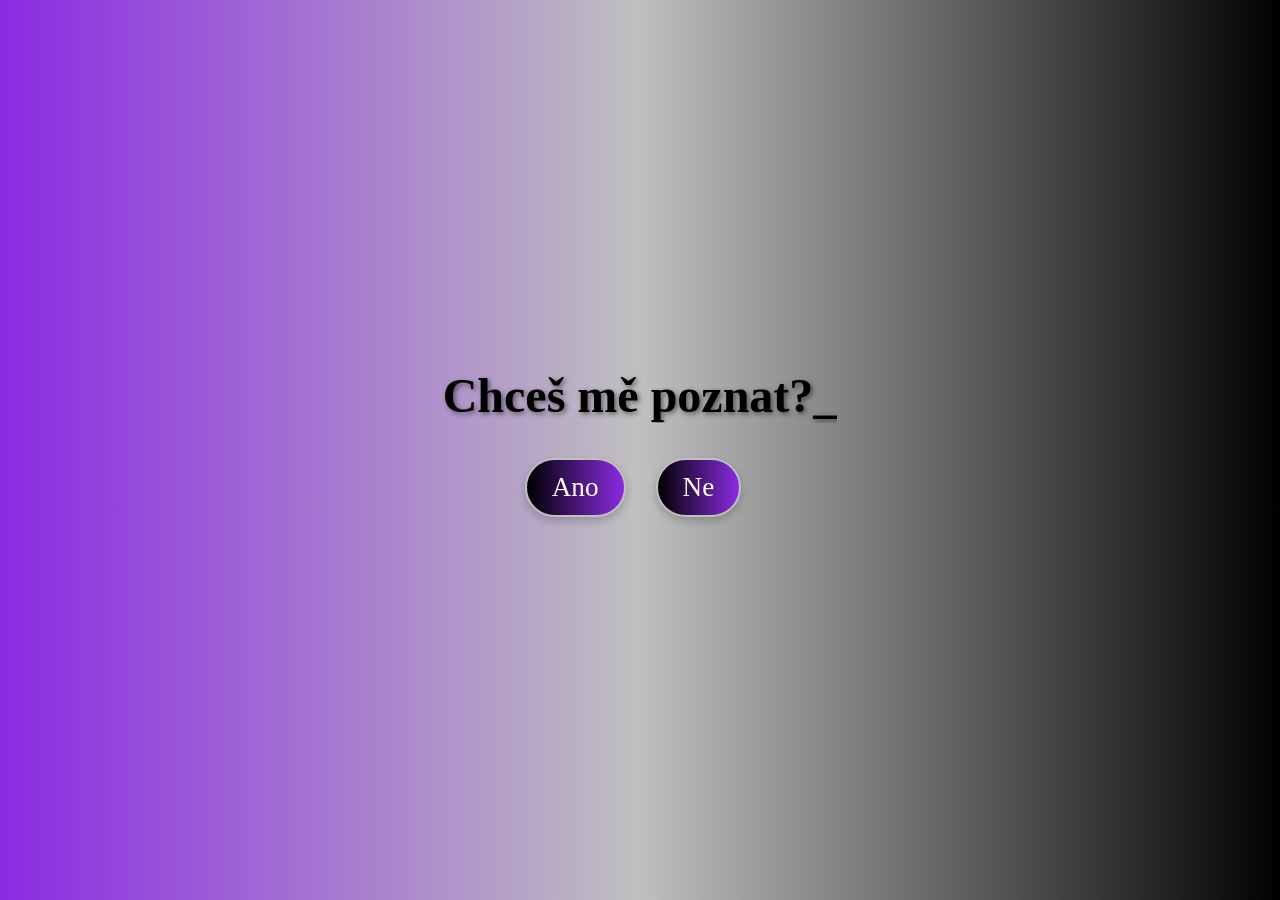
<file: Index.html>
<!DOCTYPE html>
<html lang="cs">
<head>
    <meta charset="UTF-8">
    <meta name="viewport" content="width=device-width, initial-scale=1.0">
    <title>Main</title>
    <link rel="stylesheet" href="page.css">
    <link href="https://fonts.googleapis.com/css2?family=Poppins:wght@700&display=swap" rel="stylesheet">
</head>
<body id="main-page">
    <div class="container">
        <div class="typewriter">
            <p>Chceš mě poznat?<span class="blinking-cursor">_</span></p>
        </div>
        <div class="button-container">
            <a href="Kryštof.html" class="btn">Ano</a>
            <button onclick="window.close();" class="btn">Ne</button>
        </div>
    </div>
</body>
</html>
</file>
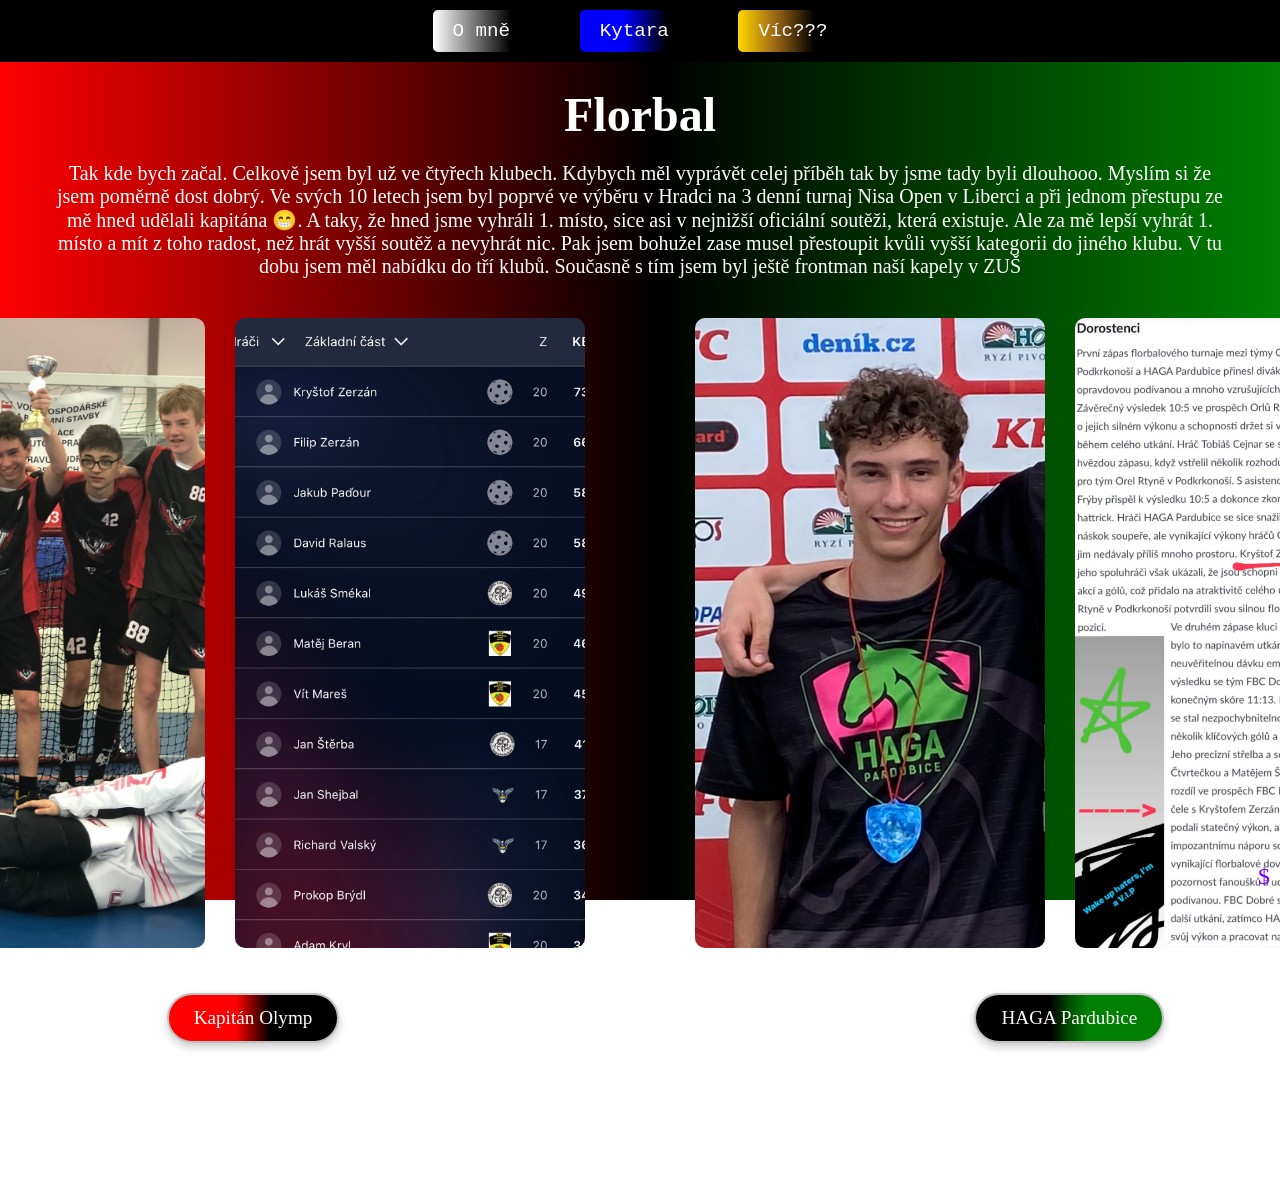
<file: Florbal.html>
<!DOCTYPE html>
<html lang="cs">
<head>
    <meta charset="UTF-8">
    <meta name="viewport" content="width=device-width, initial-scale=1.0">
    <title>Florbal</title>
    <link rel="stylesheet" href="page.css">
</head>
<body id="florbal">
    <header>
        <nav>
            <ul>
                <li><a href="Kryštof.html" class="omne">O mně</a></li>
                <li><a href="Kytara.html" class="kytara">Kytara</a></li>
                <li><a href="SS.html" class="tyrkys">Víc???</a></li>
                <a href="index.html" class="corner-link" style="color:  rgb(115, 0, 255);">$</a>
            </ul>
        </nav>
    </header>

    <div class="content">
        <h1 style="font-family: 'Times New Roman', Times, serif; text-align: center;">Florbal</h1>
        <p style="font-family: 'Times New Roman', Times, serif; text-align: center;   font-size: 20px;">Tak kde bych začal. Celkově jsem byl už ve čtyřech klubech. Kdybych měl vyprávět celej příběh tak by jsme tady byli dlouhooo.
             Myslím si že jsem poměrně dost dobrý. Ve svých 10 letech jsem byl poprvé ve výběru v Hradci na 3 denní turnaj Nisa Open v Liberci a při jednom přestupu ze mě hned udělali kapitána 😁.
             A taky, že hned jsme vyhráli 1. místo, sice asi v nejnižší oficiální soutěži, která existuje. Ale za mě lepší vyhrát 1. místo a mít z toho radost, než hrát vyšší soutěž a nevyhrát nic.  
             Pak jsem bohužel zase musel přestoupit kvůli vyšší kategorii do jiného klubu. V tu dobu jsem měl nabídku do tří klubů. Současně s tím jsem byl ještě frontman naší kapely v ZUŠ</p>
        <div class="photos">
            <img src="Obrázky/1. misto.JPEG" alt="Florbal Fotka 1">
            <img src="Obrázky/body.JPEG" alt="Florbal Fotka 2">
            <img src="Obrázky/sfl.PNG" alt="Florbal Fotka 3">
            <img src="Obrázky/clanek haga.PNG" alt="Florbal Fotka 4">
        </div>
        <div class="links">
            <a href="https://www.olympvychod.cz/l/zastavi-nekdo-starsi-zaky-v-jejich-serii-neporazitelnosti/" class="red-link" target="_blank">Kapitán Olymp</a>
            <a href="https://www.hagapardubice.cz/" class="green-link" target="_blank">HAGA Pardubice</a>
        </div>
    </div>
</body>
</html>
</file>
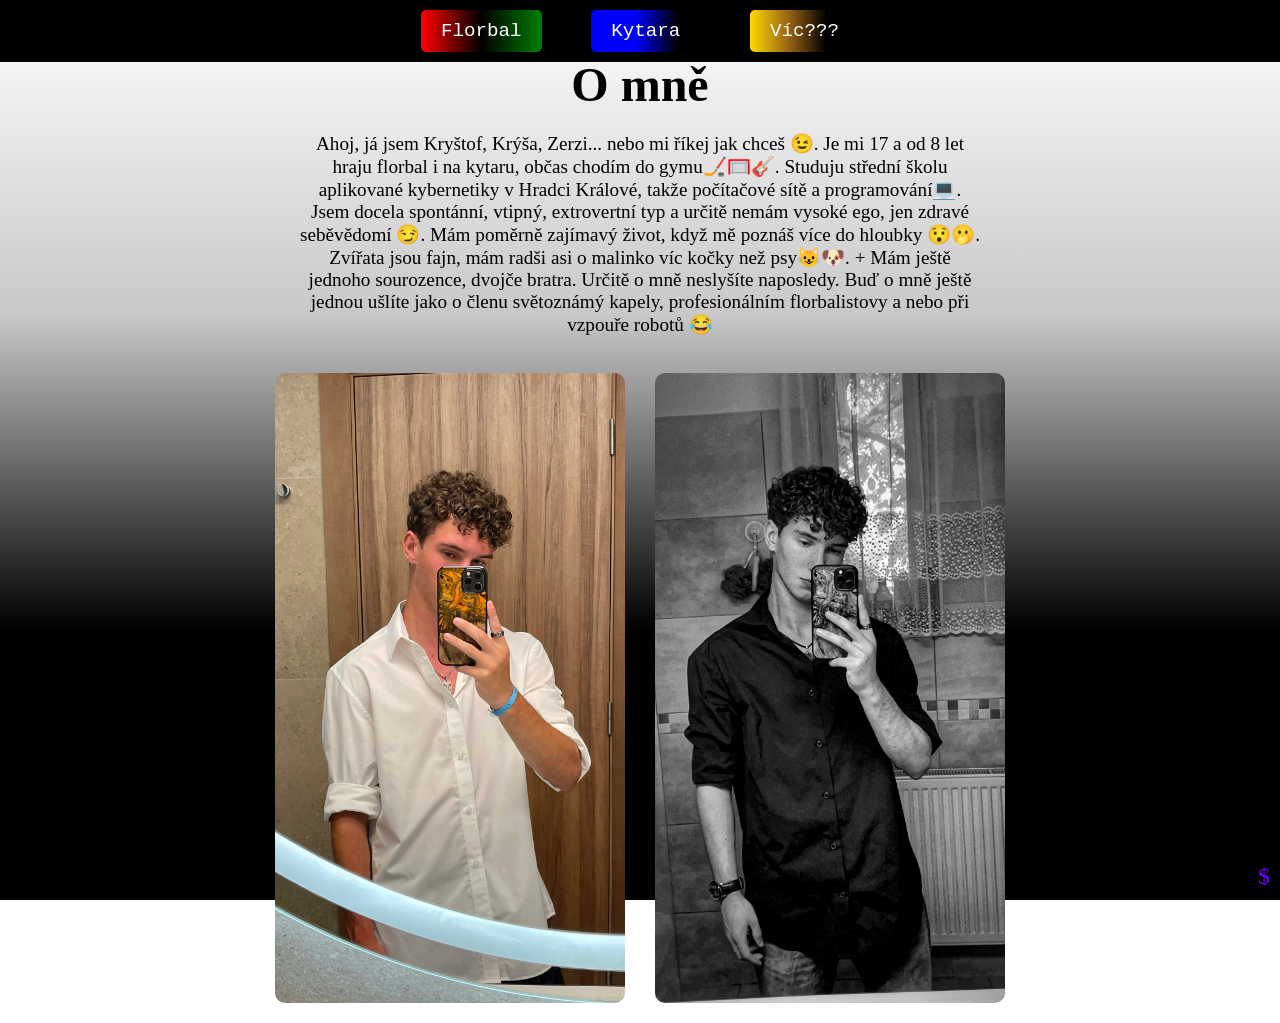
<file: Kryštof.html>
<!DOCTYPE html>
<html lang="cs">
<head>
    <meta charset="UTF-8">
    <meta name="viewport" content="width=device-width, initial-scale=3.0">
    <title>O mně</title>
    <link rel="stylesheet" href="page.css">
</head>
<body id="index" class="ome"> 
    <header>
        <nav>
            <ul>
                <li><a href="Florbal.html" class="florbal">Florbal</a></li>
                <li><a href="Kytara.html" class="kytara">Kytara</a></li>
                <li><a href="SS.html" class="tyrkys">Víc???</a></li>
                <a href="index.html" class="corner-link" style="color: rgb(115, 0, 255);">$</a>
            </ul>
        </nav>
    </header>

    <div class="content">
        <h1 style="font-family: 'Times New Roman', Times, serif; text-align: center; margin-top: 60px;">O mně</h1>
        <p style="font-family: 'Times New Roman', Times, serif; margin-left: 300px; margin-right: 300px; text-align: center;">Ahoj, já jsem Kryštof, Krýša, Zerzi... nebo mi říkej jak chceš 😉. Je mi 17 a od 8 let hraju florbal i na kytaru, občas chodím do gymu🏒🥅🎸.
             Studuju střední školu aplikované kybernetiky v Hradci Králové, takže počítačové sítě a programování💻. Jsem docela spontánní, vtipný, extrovertní typ a určitě nemám vysoké ego, jen zdravé seběvědomí 😏.
             Mám poměrně zajímavý život, když mě poznáš více do hloubky 😯🫢. Zvířata jsou fajn, mám radši asi o malinko víc kočky než psy😺🐶. + Mám ještě jednoho sourozence, dvojče bratra.
             Určitě o mně neslyšíte naposledy. Buď o mně ještě jednou ušlíte jako o členu světoznámý kapely, profesionálním florbalistovy a nebo při vzpouře robotů 😂</p>
        <div class="photos">
            <img src="Obrázky/bila kosile.JPEG" alt="Fotka 1" class="kryštof-fotky" style="margin-left: 50px;">
            <img src="Obrázky/cerna kosile.JPEG" alt="Fotka 2" class="kryštof-fotky">
        </div>
    </div>
</body>
</html>
</file>
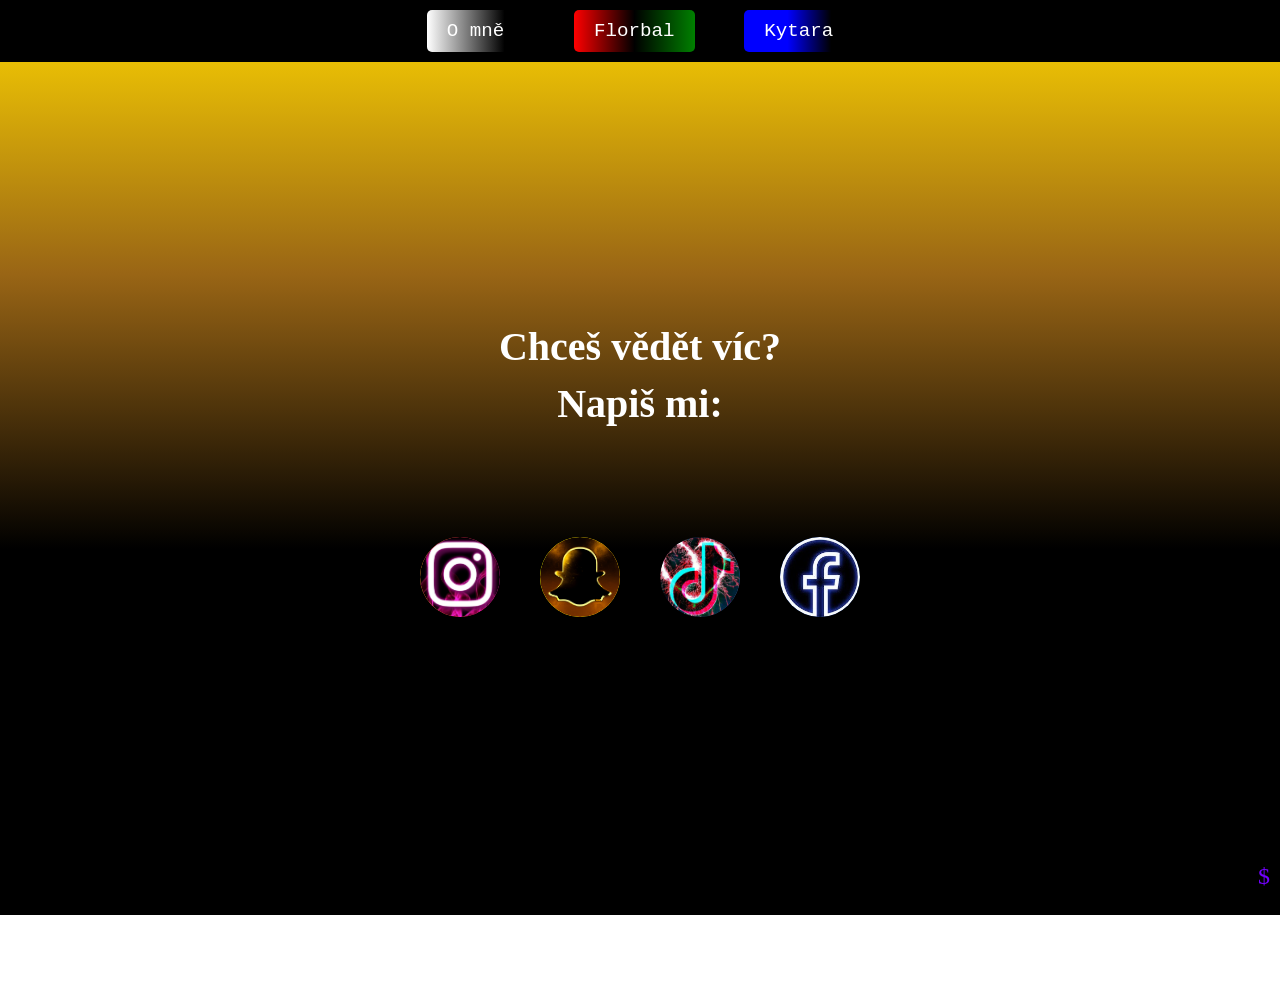
<file: SS.html>
<!DOCTYPE html>
<html lang="cs">
<head>
    <meta charset="UTF-8">
    <meta name="viewport" content="width=device-width, initial-scale=1.0">
    <title>SS</title>
    <link rel="stylesheet" href="page.css">
</head>
<body id="ss" class="background">
    <header>
        <nav>
            <ul>
                <li><a href="Kryštof.html" class="omne">O mně</a></li>
                <li><a href="Florbal.html" class="florbal">Florbal</a></li>
                <li><a href="Kytara.html" class="kytara">Kytara</a></li>
                <a href="index.html" class="corner-link" style="color:  rgb(115, 0, 255);">$</a>
            </ul>
        </nav>
    </header>
    
    <div class="container">
        <!-- Nový kontejner pro oba textové prvky -->
        <div class="text-container">
            <h1>Chceš vědět víc?</h1>
            <h1>Napiš mi:</h1>
        </div>

        <div class="social-links">
            <a href="https://www.instagram.com/krystof_zerzan77/profilecard/?igsh=ZDhwNXVjMTFlZjU3" class="instagram" target="_blank">
                <img src="Obrázky/instagram icon.jpg" alt="Instagram">
            </a>
            <a href="https://snapchat.com/t/ScqIEeSh" class="snapchat" target="_blank">
                <img src="Obrázky/snapchat icon.png" alt="Snapchat">
            </a>
            <a href="https://www.tiktok.com/@krystof_zerzan_?_t=8qn5IITdKMb&_r=1" class="tiktok" target="_blank">
                <img src="Obrázky/tiktok icon.jpg" alt="TikTok">
            </a>
            <a href="https://www.facebook.com/krystof.zerzan" class="facebook" target="_blank">
                <img src="Obrázky/facebook logo.jpg" alt="Facebook">
            </a>
        </div>
    </div>
</body>
</html>
</file>
<file: page.css>
* {
    margin: 0;
    padding: 0;
    box-sizing: border-box;
}

body {
    font-family: 'Courier New', Courier, monospace;
    display: flex;
    justify-content: center;
    align-items: center;
    height: 100vh;
    margin-top: 60px;
    color: white;
}

header {
    width: 100%;
    position: fixed;
    top: 0;
    background-color: black;
    padding: 20px 0;
    text-align: center;
    z-index: 10;
}

nav ul {
    list-style: none;
}

nav ul li {
    display: inline;
    margin: 0 20px;
}

nav ul li a {
    color: white;
    text-decoration: none;
    font-size: 1.2em;
    padding: 10px 20px;
    border-radius: 5px;
    transition: background-color 0.3s ease, color 0.3s ease;
}

/* Odkazy s původními přechody */
nav ul li a.omne {
    background: linear-gradient(to right, white,grey, black 80%);
}

nav ul li a.florbal {
    background: linear-gradient(to right, red, black, green);
    
}

nav ul li a.kytara {
    background: linear-gradient(to right, blue, rgb(0, 0, 255), black 80%);
}

/* Nové odkazy s přechody */
nav ul li a.vic {
    background: linear-gradient(to right, gold, black);
    color: white;
}

nav ul li a.tyrkys {
    background: linear-gradient(to right, gold, rgb(153, 101, 21), black 70%);
    color: white;
}

/* Hover efekt */
nav ul li a:hover {
    color: #ffcc00;
    background-color: rgba(255, 255, 255, 0.2);
}

.container {
    text-align: center;
    max-width: 900px;
    overflow-x: auto; /* Vytvoří horizontální posuvník, pokud je obsah širší než okno */
    white-space: nowrap; /* Zabrání zalomení obsahu na další řádek */
}


h1 {
    font-size: 3em;
    margin-bottom: 20px;
}

p {
    font-size: 1.2em;
    margin-bottom: 20px;
}

#florbal {
    margin: 0 10px; /* Zmenšení okrajů na 10px na levé a pravé straně */
    padding: 0; /* Odstranění vnitřních okrajů */
    margin-top: 60px; /* Přidání horního okraje pro posunutí dolů */
}

#florbal .content {
    max-width: 1200px; /* Maximální šířka kontejneru */
    margin: 0 auto; /* Vycentrování kontejneru */
    padding: 150px 10px; /* Přidání vnitřního odsazení na vrchu (100px) */
}
#florbal h1 {
    margin-left: 0px; /* Odsazení textu zleva */
    margin-top: 110px; /* Odsazení od vrchu */
}

#florbal p {
    text-align: center;

    margin-top:   0px; /* Odsazení od vrchu */
    margin-bottom: 40px; /* Zvýšená mezera pod textem odstavce */
}

/* Stylizace fotek pro stránku Florbal */
.photos {
    display: flex;
    justify-content: center;
    gap: 20px; /* Mezera mezi fotkami */
    margin: 20px 0;
}

.photos img {
    height: 70vh; /* Zvýšení výšky fotek */
    width: 350px;
    object-fit: cover;
    border-radius: 10px;
    transition: transform 0.3s ease, box-shadow 0.3s ease; /* Přidání box-shadow pro hover efekt */
}

.photos img:hover {
    transform: scale(1.1); /* Efekt při najetí */
    box-shadow: 0 4px 15px rgba(0, 0, 0, 0.4); /* Přidání stínu při najetí */
}

/* Stylizace odkazů pod fotkami */
.links {
    display: flex;
    justify-content: center;
    gap: 40px;
    margin-top: 45px;

}

.red-link, .green-link {
    font-family: 'Times New Roman', Times, serif;
    font-size: 1.2em;
    padding: 12px 25px;
    text-decoration: none;
    color: white;
    border: 2px solid #C0C0C0;
    border-radius: 30px; /* Zakulacení okrajů */
    box-shadow: 0 4px 8px rgba(0, 0, 0, 0.2); /* Původní stín */
    cursor: pointer;
    transition: background-color 0.3s ease, transform 0.3s ease, box-shadow 0.3s ease;
    display: inline-block;
}

/* Zachování původních barevných přechodů */
.red-link {
    background: linear-gradient(to right, red 40%, #800000 50%, black 60%);
    position: relative;
    left: -272px; /* Původní pozice odkazu */
}

.green-link {
    background: linear-gradient(to right, black 40%, #004d00 50%, green 60%);
    position: relative;
    left: 323px; /* Původní pozice odkazu */
}

/* Hover efekt s prohozenými barvami */
.red-link:hover {
    background: linear-gradient(to right, black 40%, #800000 50%, red 60%);
    color: white;
    transform: scale(1.2) rotate(5deg);
    box-shadow: 0 6px 12px rgba(0, 0, 0, 0.4); /* Zesílený stín na hover */
}

.green-link:hover {
    background: linear-gradient(to right, green 40%, #004d00 50%, black 60%);
    color: white;   
    transform: scale(1.2) rotate(5deg);
    box-shadow: 0 6px 12px rgba(0, 0, 0, 0.4); /* Zesílený stín na hover */
}

/* Upravíme mezery mezi fotkami */
.photos > img:nth-child(1) {
    margin-right: 10px; /* Menší mezera mezi první a druhou fotkou */
    margin-left: 0px;
}

.photos > img:nth-child(2) {
    margin-right: 50px; /* Větší mezera mezi druhou a třetí fotkou */
    /* Posun druhé fotky vlevo */
}

.photos > img:nth-child(3) {
    margin-left: 40px; /* Menší mezera mezi druhou a třetí fotkou */
}

.photos > img:nth-child(4) {
    margin-left: 10px; /* Menší mezera mezi třetí a čtvrtou fotkou */
}

/* Styl pro Main stránku (psací stroj) */
@keyframes typing {
    from { width: 0; }
    to { width: 100%; }
}

@keyframes blink {
    from, to { border-color: transparent; }
    50% { border-color: white; }
}

.typing-text {
    font-size: 2em;
    color: white;
    white-space: nowrap;
    overflow: hidden;
    border-right: 3px solid;
    width: 0;
    animation: typing 3.5s steps(40, end), blink 0.75s step-end infinite;
    margin-bottom: 20px;
}

/* Instagram ikona */
.social-links a.instagram {
    background: linear-gradient(to right, #f09433, #e6683c, #dc2743, #cc2366, #bc1888);
}

/* Snapchat ikona */
.social-links a.snapchat {
    background: linear-gradient(to right, #fffc00, #ffc107);
}

/* TikTok ikona */
.social-links a.tiktok {
    background: linear-gradient(to right, #010101, #3b5998);
}

/* Facebook ikona */
.social-links a.facebook {
    background: linear-gradient(to right, #4267B2, #3b5998);
}

/* Hover efekt na ikony */
.social-links a:hover {
    transform: scale(1.1);
}

/* Ostatní přechody a styly zůstávají */
body#index {
    background: linear-gradient(to bottom, white, rgb(200, 200, 200), black 70%);
    color: black;
}

body#florbal {
    background: linear-gradient(to bottom, black 70%, black 100%), 
                linear-gradient(to right, red, black 51.5%, green);
    background-blend-mode: screen;
    background-attachment: fixed; /* Připnutí pozadí */
}

body#kytara {
    background: linear-gradient(to bottom, blue, rgb(0, 0, 255), black 75%);
    background-attachment: fixed; /* Připnutí pozadí */
}

body#main {
    background: linear-gradient(to bottom, #333333, #000000);
    color: white;
}

body#ss {
    background: linear-gradient(to bottom, #000000, #333333);
    color: white;
    margin-top: -75px;
}

.social-links a {
    width: 80px;
    height: 80px;
    display: inline-block;
    border-radius: 50%;
    overflow: hidden;
    transition: transform 0.3s ease;
}

.social-links img {
    width: 100%;
    height: 100%;
    object-fit: cover;
    border-radius: 50%;
    transition: transform 0.3s ease;
}

.social-links a:hover img {
    transform: scale(1.1);
}

/* Stylizace pro stránku Main */
#main-page {
    display: flex;
    justify-content: center;
    align-items: center;
    height: 100vh;
    margin: 0;
    background: linear-gradient(to left, #000000, #C0C0C0, #8A2BE2);
    background-size: cover;
    background-position: center;
    font-family: 'Courier New', Courier, monospace;
}

/* Blikající podtržítko */
.blinking-cursor {
    font-weight: bold;
    font-size: 1em;
    color: black;
    display: inline;
    animation: blink 1s step-end infinite;
}

/* Animace pro efekt psacího stroje */
.typewriter p {
    font-weight: bold;
    font-family:'Times New Roman', Times, serif; /* Nový moderní font */
    font-size: 3em; /* Zvýšení velikosti písma */
    color: black;
    white-space: nowrap;
    overflow: hidden;
    width: 100%;
    max-width: 0;
    animation: typing 3s steps(30, end) forwards, blink-caret 0.75s step-end infinite;
    text-shadow: 2px 2px 5px rgba(0, 0, 0, 0.5); /* Stín pro zvýraznění */
}

/* Blikání podtržítka */
@keyframes blink {
    50% { opacity: 0; }
}

/* Efekt psacího stroje */
@keyframes typing {
    from { max-width: 0; }
    to { max-width: 100%; }
}

@keyframes blink-caret {
    from, to { border-color: transparent; }
    50% { border-color: white; }
}

/* Stylizace tlačítek s moderním designem */
.button-container .btn {
    font-family: 'Times New Roman', Times, serif;
    font-size: 1.2em;
    padding: 12px 25px;
    margin: 15px;
    margin-left: 0; /* Nastavení levého okraje na 0 */
    margin-right: 15px; /* Odsazení vpravo */
    text-decoration: none;
    transform: translateX(-15px); /* Posunutí tlačítek vlevo o 10px */
    color: white;
    background-image: linear-gradient(to right, #000000, #8A2BE2);
    border: 2px solid #C0C0C0;
    border-radius: 30px;
    box-shadow: 0 4px 8px rgba(0, 0, 0, 0.2);
    cursor: pointer;
    transition: all 0.3s ease;
}

.button-container .btn:hover {
    background-image: linear-gradient(to right, #C0C0C0, #8A2BE2);
    color: black;
    box-shadow: 0 6px 12px rgba(0, 0, 0, 0.4);
}

.button-container {
    margin-top: 20px;
    display: flex; /* Zajištění, že tlačítka budou vedle sebe */
    justify-content: flex-start; /* Zarovnání tlačítek na začátek kontejneru */
    margin-left: 82px; /* Posun kontejneru vlevo (přizpůsobte hodnotu podle potřeby) */
}

#main-page .btn {
    font-size: 1.7em;
    padding: 12px 25px;
    margin: 15px;
    text-decoration: none;
    color: white;
    background-image: linear-gradient(to right, #000000, #8A2BE2);
    border: 2px solid #C0C0C0;
    border-radius: 30px;
    box-shadow: 0 4px 8px rgba(0, 0, 0, 0.2);
    cursor: pointer;
    transition: all 0.3s ease;
}

#main-page .btn:hover {
    background-image: linear-gradient(to right, #C0C0C0, #8A2BE2);
    color: black;
    box-shadow: 0 6px 12px rgba(0, 0, 0, 0.4);
}

body#ss {
    background: linear-gradient(to bottom, gold, rgb(153, 101, 21), black 60%);
    color: white;
    display: flex;
    flex-direction: column;
    min-height: 110vh;
}

/* Kontejner pro oba textové prvky */
.text-container {
    display: flex;
    flex-direction: column;
    align-items: center;
    margin-top: 110px; /* Posune oba texty níže */
    margin-bottom: 10px; /* Nastavuje mezeru mezi texty a odkazy */
}

body#ss h1 {
    font-family: 'Times New Roman', Times, serif;
    font-size: 2.5em;
    color: white;
    text-align: center;
    margin-bottom: 10px;
}

.social-links {
    display: flex;
    font-size: 3em;
    justify-content: center;
    gap: 40px;
    margin-top: 100px;
    margin-bottom: 10px;
}

.corner-link { 
    font-family: 'Times New Roman', Times, serif;
    position: fixed;
    bottom: 10px;
    right: 10px;
    font-size: 1.5em; /* Velikost symbolu $ */
    color: white; /* Barva textu */
    text-decoration: none;
    transition: transform 0.2s ease;
}

.corner-link:hover {
    transform: scale(1.5); /* Mírné zvětšení při najetí myší */
}

/* Specifické stylování pro fotky na stránce Kryštof */
.kryštof-fotky {
    margin-top: 17px; /* Posune fotky o 20px dolů */
}

/* Ostatní přechody a styly zůstávají */
body#index {
    background: linear-gradient(to bottom, white, rgb(200, 200, 200), black 70%);
    background-attachment: fixed;
    color: black;
}

/* Specifické styly pro obsah na stránce O mně */
#ome .content { /* Tímto se zajistí, že se styly aplikují jen na tuto stránku */
    max-width: 800px; /* Omezí šířku obsahu pro lepší čitelnost */
    margin: 0 auto; /* Vycentruje obsah na stránce */
    padding: 20px; /* Přidá prostor kolem obsahu */
    line-height: 1.6; /* Přidá lepší čitelnost textu */
    text-align: center; /* Vycentruje text */
}

/* Styly pro nadpis na stránce O mně */
#ome .content h1 {
    margin-top: -100px;
    font-family: 'Times New Roman', Times, serif; /* Ponechá nastavení písma */
}

/* Styly pro text v odstavci na stránce O mně */
#ome .content p {
    font-family: 'Times New Roman', Times, serif; /* Ponechá nastavení písma */
    text-align: justify; /* Zarovná text do bloku */
    margin-bottom: 20px; /* Přidá prostor pod odstavcem */
}

#ome .photos {
    margin-left: 1000px; /* Posune fotky 20px doprava */
    display: inline-block; /* Umožní fotkám být vedle sebe */
}

#ome .kryštof-fotky {
    display: inline-block; /* Umožní fotkám být vedle sebe */
    width: 45%; /* Nastaví šířku fotek */
    margin: 10px; /* Mezery mezi fotkami */
}

.kytara-photos {
    display: flex; /* Použití Flexboxu pro horizontální zarovnání */
    justify-content: center; /* Zarovnáno na střed */
    gap: 30px; /* Mezera mezi fotkami */
    margin: 20px 0; /* Okraje pro vertikální mezeru */
}

.kytara-photos .kytara-fotky {
    height: 60vh; /* Mírně zmenšená výška fotek (původně 70vh) */
    width: auto; /* Zachování poměru stran */
    max-width: 350px; /* Mírně zmenšená maximální šířka (původně 400px) */
    object-fit: cover; /* Přizpůsobení obrázků bez deformace */
    border-radius: 10px; /* Zaoblení rohů */
    transition: transform 0.3s ease, box-shadow 0.3s ease; /* Plynulý přechod pro zvětšení a stín */
}

/* Efekt při najetí myší pro obrázky na stránce Kytara */
.kytara-photos .kytara-fotky:hover {
    transform: scale(1.1); /* Zvýšení o 10% při hoveru */
    box-shadow: 0 4px 15px rgba(0, 0, 0, 0.4); /* Přidání stínu při najetí */
}

.kytara-title {
    margin-top: -45px; /* Menší mezera nad nadpisem */
    font-family: 'Times New Roman', Times, serif; /* Přidání stylu písma */
    text-align: center; /* Zarovnání na střed */
}

.kytara-paragraph {
    margin-left: 150px; 
    margin-right: 150px;
    padding: 10px; /* Vnitřní okraje pro odstavce */
    font-family: 'Times New Roman', Times, serif; /* Styl písma */
    text-align: center; /* Zarovnání na střed */
}


/* Pro tablety nebo menší obrazovky */
@media (max-width: 768px) {
    .container {
        display: flex;
        flex-direction: column; /* Změní rozložení na vertikální na užších obrazovkách */
        align-items: center;    /* Zarovná prvky na střed */
    }

    .element {
        width: 90%; /* Upraví šířku jednotlivých prvků */
        margin-bottom: 20px; /* Přidá mezery mezi prvky pro lepší čitelnost */
    }
}

/* Pro mobilní zařízení */
@media (max-width: 480px) {
    .container {
        padding: 10px; /* Sníží okraje kolem obsahu */
    }

    .element {
        width: 100%; /* Prvky zabírají plnou šířku obrazovky */
        margin-bottom: 15px;
    }

    img, table {
        max-width: 100%; /* Zajistí, že se obrázky a tabulky přizpůsobí šířce obrazovky */
        height: auto;
    }
}
</file>
